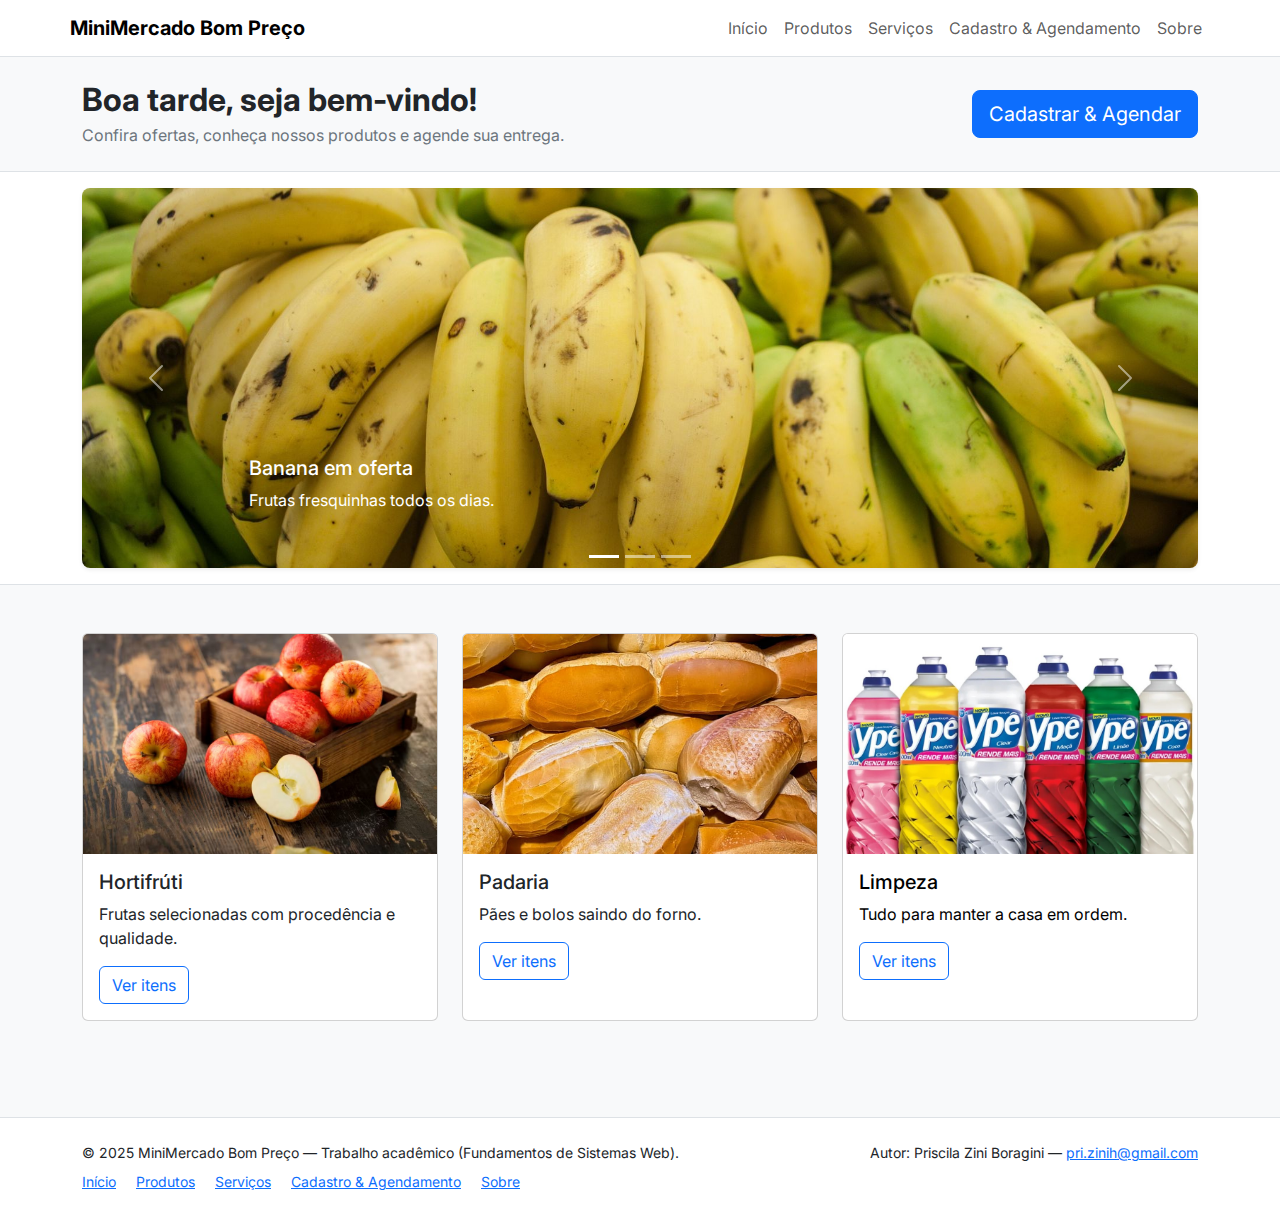
<file: index.html>
<!doctype html>
<html lang="pt-BR">
<head>
  <meta charset="utf-8">
  <meta name="viewport" content="width=device-width, initial-scale=1">
  <title>MiniMercado Bom Preço — Fase 2</title>
  <link href="https://cdn.jsdelivr.net/npm/bootstrap@5.3.3/dist/css/bootstrap.min.css" rel="stylesheet">
  <link rel="preconnect" href="https://fonts.googleapis.com">
  <link rel="preconnect" href="https://fonts.gstatic.com" crossorigin>
  <link href="https://fonts.googleapis.com/css2?family=Inter:wght@400;600&display=swap" rel="stylesheet">
  <link rel="stylesheet" href="assets/styles.css">
</head>
<body class="bg-light" data-bs-theme="light">
<header class="border-bottom bg-white sticky-top">
  <nav class="navbar navbar-expand-lg container">
    <a class="navbar-brand fw-bold" href="index.html">MiniMercado Bom Preço</a>
    <button class="navbar-toggler" type="button" data-bs-toggle="collapse" data-bs-target="#mainNav" aria-controls="mainNav" aria-expanded="false" aria-label="Alternar navegação">
      <span class="navbar-toggler-icon"></span>
    </button>
    <div class="collapse navbar-collapse" id="mainNav">
      <ul class="navbar-nav ms-auto mb-2 mb-lg-0">
        <li class="nav-item"><a class="nav-link" href="index.html">Início</a></li>
        <li class="nav-item"><a class="nav-link" href="produtos.html">Produtos</a></li>
        <li class="nav-item"><a class="nav-link" href="servicos.html">Serviços</a></li>
        <li class="nav-item"><a class="nav-link" href="cadastro.html">Cadastro & Agendamento</a></li>
        <li class="nav-item"><a class="nav-link" href="sobre.html">Sobre</a></li>
      </ul>
    </div>
  </nav>
</header>

<main>
  <section class="container py-4">
    <div class="d-flex align-items-center justify-content-between flex-wrap gap-3">
      <div>
        <h1 class="h2 fw-bold mb-1"><span id="saudacao" aria-live="polite">Olá</span>, seja bem-vindo!</h1>
        <p class="text-secondary m-0">Confira ofertas, conheça nossos produtos e agende sua entrega.</p>
      </div>
      <a class="btn btn-primary btn-lg" href="cadastro.html">Cadastrar & Agendar</a>
    </div>
  </section>

  <section class="bg-white border-top border-bottom">
    <div id="carouselOfertas" class="carousel slide container py-3" data-bs-ride="carousel">
      <div class="carousel-indicators">
        <button type="button" data-bs-target="#carouselOfertas" data-bs-slide-to="0" class="active" aria-current="true" aria-label="Slide 1"></button>
        <button type="button" data-bs-target="#carouselOfertas" data-bs-slide-to="1" aria-label="Slide 2"></button>
        <button type="button" data-bs-target="#carouselOfertas" data-bs-slide-to="2" aria-label="Slide 3"></button>
      </div>
      <div class="carousel-inner rounded-3 shadow-sm">
        <div class="carousel-item active">
          <img src="img/banana.jpg" class="d-block w-100" alt="Destaque de oferta: Banana em promoção" />
          <div class="carousel-caption text-start">
            <h5>Banana em oferta</h5>
            <p>Frutas fresquinhas todos os dias.</p>
          </div>
        </div>
        <div class="carousel-item">
          <img src="img/bolo.jpg" class="d-block w-100" alt="Bolo de fubá da padaria, fofinho" />
          <div class="carousel-caption">
            <h5>Padaria artesanal</h5>
            <p>Bolos e pães feitos no dia.</p>
          </div>
        </div>
        <div class="carousel-item">
          <img src="img/esponja.jpg" class="d-block w-100" alt="Esponja multiuso em destaque: do corpo a louça" />
          <!-- ADIÇÃO: caption-limpeza -->
          <div class="carousel-caption text-end caption-limpeza">
            <h5>Linha Limpeza</h5>
            <p>Higiene e bem-estar para sua casa.</p>
          </div>
        </div>
      </div>
      <button class="carousel-control-prev" type="button" data-bs-target="#carouselOfertas" data-bs-slide="prev" aria-label="Slide anterior">
        <span class="carousel-control-prev-icon" aria-hidden="true"></span>
      </button>
      <button class="carousel-control-next" type="button" data-bs-target="#carouselOfertas" data-bs-slide="next" aria-label="Próximo slide">
        <span class="carousel-control-next-icon" aria-hidden="true"></span>
      </button>
    </div>
  </section>

  <section class="container py-5">
    <div class="row g-4">
      <div class="col-md-4">
        <div class="card h-100">
          <img src="img/maca.jpg" class="card-img-top" alt="Maçã gala vermelha, close" />
          <div class="card-body">
            <h5 class="card-title">Hortifrúti</h5>
            <p class="card-text">Frutas selecionadas com procedência e qualidade.</p>
            <a href="produtos.html#hortifruti" class="btn btn-outline-primary">Ver itens</a>
          </div>
        </div>
      </div>

      <div class="col-md-4">
        <div class="card h-100">
          <img src="img/pao.jpg" class="card-img-top" alt="Cesta com pães franceses dourados" />
          <div class="card-body">
            <h5 class="card-title">Padaria</h5>
            <p class="card-text">Pães e bolos saindo do forno.</p>
            <a href="produtos.html#padaria" class="btn btn-outline-primary">Ver itens</a>
          </div>
        </div>
      </div>

      <div class="col-md-4">
        <!-- ADIÇÃO: card-limpeza -->
        <div class="card h-100 card-limpeza">
          <img src="img/detergente.jpg" class="card-img-top" alt="Tubo de detergente neutro" />
          <div class="card-body">
            <h5 class="card-title">Limpeza</h5>
            <p class="card-text">Tudo para manter a casa em ordem.</p>
            <a href="produtos.html#limpeza" class="btn btn-outline-primary">Ver itens</a>
          </div>
        </div>
      </div>

    </div>
  </section>
</main>

<footer class="mt-5 py-4 bg-white border-top">
  <div class="container small d-flex flex-wrap gap-2 justify-content-between align-items-center">
    <p class="m-0">&copy; 2025 MiniMercado Bom Preço — Trabalho acadêmico (Fundamentos de Sistemas Web).</p>
    <p class="m-0">Autor: Priscila Zini Boragini — <a href="mailto:pri.zinih@gmail.com">pri.zinih@gmail.com</a></p>
    <div class="m-0">
      <a class="me-3" href="index.html">Início</a>
      <a class="me-3" href="produtos.html">Produtos</a>
      <a class="me-3" href="servicos.html">Serviços</a>
      <a class="me-3" href="cadastro.html">Cadastro & Agendamento</a>
      <a href="sobre.html">Sobre</a>
    </div>
  </div>
</footer>

<script src="https://cdn.jsdelivr.net/npm/bootstrap@5.3.3/dist/js/bootstrap.bundle.min.js"></script>
<script src="assets/script.js"></script>
</body>
</html>
</file>
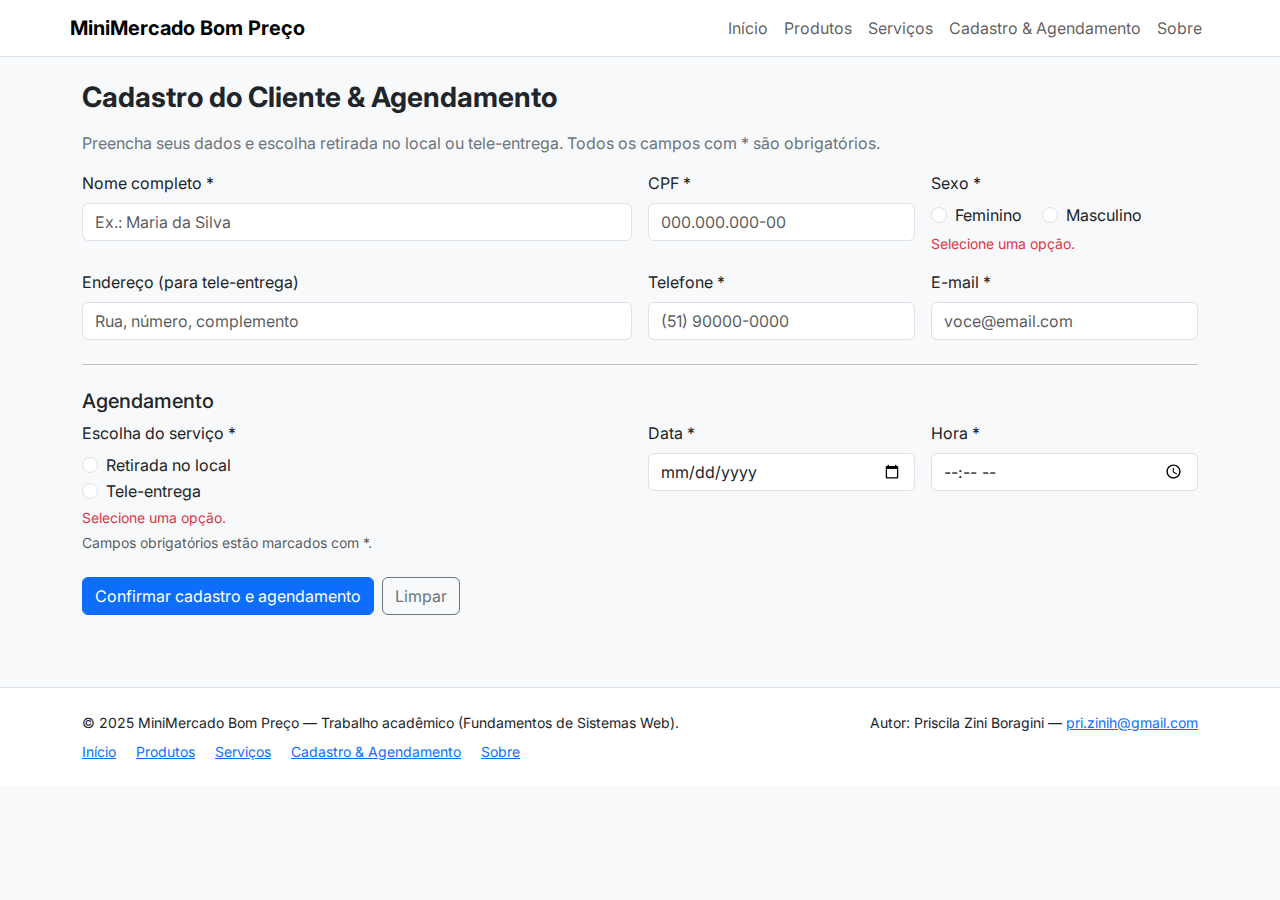
<file: cadastro.html>
<!doctype html>
<html lang="pt-BR">
<head>
  <meta charset="utf-8">
  <meta name="viewport" content="width=device-width, initial-scale=1">
  <title>MiniMercado Bom Preço — Fase 2</title>
  <link href="https://cdn.jsdelivr.net/npm/bootstrap@5.3.3/dist/css/bootstrap.min.css" rel="stylesheet">
  <link rel="preconnect" href="https://fonts.googleapis.com">
  <link rel="preconnect" href="https://fonts.gstatic.com" crossorigin>
  <link href="https://fonts.googleapis.com/css2?family=Inter:wght@400;600&display=swap" rel="stylesheet">
  <link rel="stylesheet" href="assets/styles.css">
</head>
<body class="bg-light" data-bs-theme="light">
<header class="border-bottom bg-white sticky-top">
  <nav class="navbar navbar-expand-lg container">
    <a class="navbar-brand fw-bold" href="index.html">MiniMercado Bom Preço</a>
    <button class="navbar-toggler" type="button" data-bs-toggle="collapse" data-bs-target="#mainNav" aria-controls="mainNav" aria-expanded="false" aria-label="Alternar navegação">
      <span class="navbar-toggler-icon"></span>
    </button>
    <div class="collapse navbar-collapse" id="mainNav">
      <ul class="navbar-nav ms-auto mb-2 mb-lg-0">
        <li class="nav-item"><a class="nav-link" href="index.html">Início</a></li>
        <li class="nav-item"><a class="nav-link" href="produtos.html">Produtos</a></li>
        <li class="nav-item"><a class="nav-link" href="servicos.html">Serviços</a></li>
        <li class="nav-item"><a class="nav-link" href="cadastro.html">Cadastro & Agendamento</a></li>
        <li class="nav-item"><a class="nav-link" href="sobre.html">Sobre</a></li>
      </ul>
    </div>
  </nav>
</header>
<main class="container py-4">
  <h1 class="h3 fw-bold mb-3">Cadastro do Cliente & Agendamento</h1>
  <p class="text-secondary">Preencha seus dados e escolha retirada no local ou tele-entrega. Todos os campos com * são obrigatórios.</p>
  <form id="formCadastro" class="needs-validation" novalidate aria-describedby="ajudaForm">
    <div class="row g-3">
      <div class="col-md-6">
        <label for="nome" class="form-label">Nome completo *</label>
        <input type="text" class="form-control" id="nome" name="nome" placeholder="Ex.: Maria da Silva" required aria-required="true">
        <div class="invalid-feedback">Informe seu nome completo.</div>
      </div>
      <div class="col-md-3">
        <label for="cpf" class="form-label">CPF *</label>
        <input type="text" class="form-control" id="cpf" name="cpf" placeholder="000.000.000-00" required aria-required="true" pattern="\d{3}\.\d{3}\.\d{3}-\d{2}">
        <div class="invalid-feedback">Use o formato 000.000.000-00.</div>
      </div>
      <div class="col-md-3">
        <label class="form-label d-block">Sexo *</label>
        <div class="form-check form-check-inline">
          <input class="form-check-input" type="radio" name="sexo" id="sexoF" value="F" required>
          <label class="form-check-label" for="sexoF">Feminino</label>
        </div>
        <div class="form-check form-check-inline">
          <input class="form-check-input" type="radio" name="sexo" id="sexoM" value="M">
          <label class="form-check-label" for="sexoM">Masculino</label>
        </div>
        <div class="invalid-feedback d-block">Selecione uma opção.</div>
      </div>
      <div class="col-md-6">
        <label for="endereco" class="form-label">Endereço (para tele-entrega)</label>
        <input type="text" class="form-control" id="endereco" name="endereco" placeholder="Rua, número, complemento">
      </div>
      <div class="col-md-3">
        <label for="telefone" class="form-label">Telefone *</label>
        <input type="tel" class="form-control" id="telefone" name="telefone" placeholder="(51) 90000-0000" required>
        <div class="invalid-feedback">Informe um telefone válido.</div>
      </div>
      <div class="col-md-3">
        <label for="email" class="form-label">E-mail *</label>
        <input type="email" class="form-control" id="email" name="email" placeholder="voce@email.com" required>
        <div class="invalid-feedback">Informe um e-mail válido.</div>
      </div>
    </div>
    <hr class="my-4">
    <h2 class="h5">Agendamento</h2>
    <div class="row g-3">
      <div class="col-md-6">
        <label class="form-label d-block">Escolha do serviço *</label>
        <div class="form-check">
          <input class="form-check-input" type="radio" name="servico" id="retirada" value="retirada" required>
          <label class="form-check-label" for="retirada">Retirada no local</label>
        </div>
        <div class="form-check">
          <input class="form-check-input" type="radio" name="servico" id="tele" value="tele">
          <label class="form-check-label" for="tele">Tele-entrega</label>
        </div>
        <div class="invalid-feedback d-block">Selecione uma opção.</div>
      </div>
      <div class="col-md-3">
        <label for="data" class="form-label">Data *</label>
        <input type="date" class="form-control" id="data" name="data" required>
        <div class="invalid-feedback">Escolha uma data futura.</div>
      </div>
      <div class="col-md-3">
        <label for="hora" class="form-label">Hora *</label>
        <input type="time" class="form-control" id="hora" name="hora" required>
        <div class="invalid-feedback">Escolha um horário válido (08:00–20:00).</div>
      </div>
    </div>
    <div class="form-text" id="ajudaForm">Campos obrigatórios estão marcados com *.
      <span class="visually-hidden" aria-live="polite" id="announce"></span>
    </div>
    <div class="mt-4 d-flex gap-2">
      <button type="submit" class="btn btn-primary">Confirmar cadastro e agendamento</button>
      <button type="reset" class="btn btn-outline-secondary">Limpar</button>
    </div>
  </form>
  <div id="resultado" class="alert alert-success mt-4 d-none" role="status" aria-live="polite"></div>
</main>
<footer class="mt-5 py-4 bg-white border-top">
  <div class="container small d-flex flex-wrap gap-2 justify-content-between align-items-center">
    <p class="m-0">&copy; 2025 MiniMercado Bom Preço — Trabalho acadêmico (Fundamentos de Sistemas Web).</p>
    <p class="m-0">Autor: Priscila Zini Boragini — <a href="mailto:pri.zinih@gmail.com">pri.zinih@gmail.com</a></p>
    <div class="m-0">
      <a class="me-3" href="index.html">Início</a>
      <a class="me-3" href="produtos.html">Produtos</a>
      <a class="me-3" href="servicos.html">Serviços</a>
      <a class="me-3" href="cadastro.html">Cadastro & Agendamento</a>
      <a href="sobre.html">Sobre</a>
    </div>
  </div>
</footer>
<script src="https://cdn.jsdelivr.net/npm/bootstrap@5.3.3/dist/js/bootstrap.bundle.min.js"></script>
<script src="assets/script.js"></script>
</body>
</html>
</file>
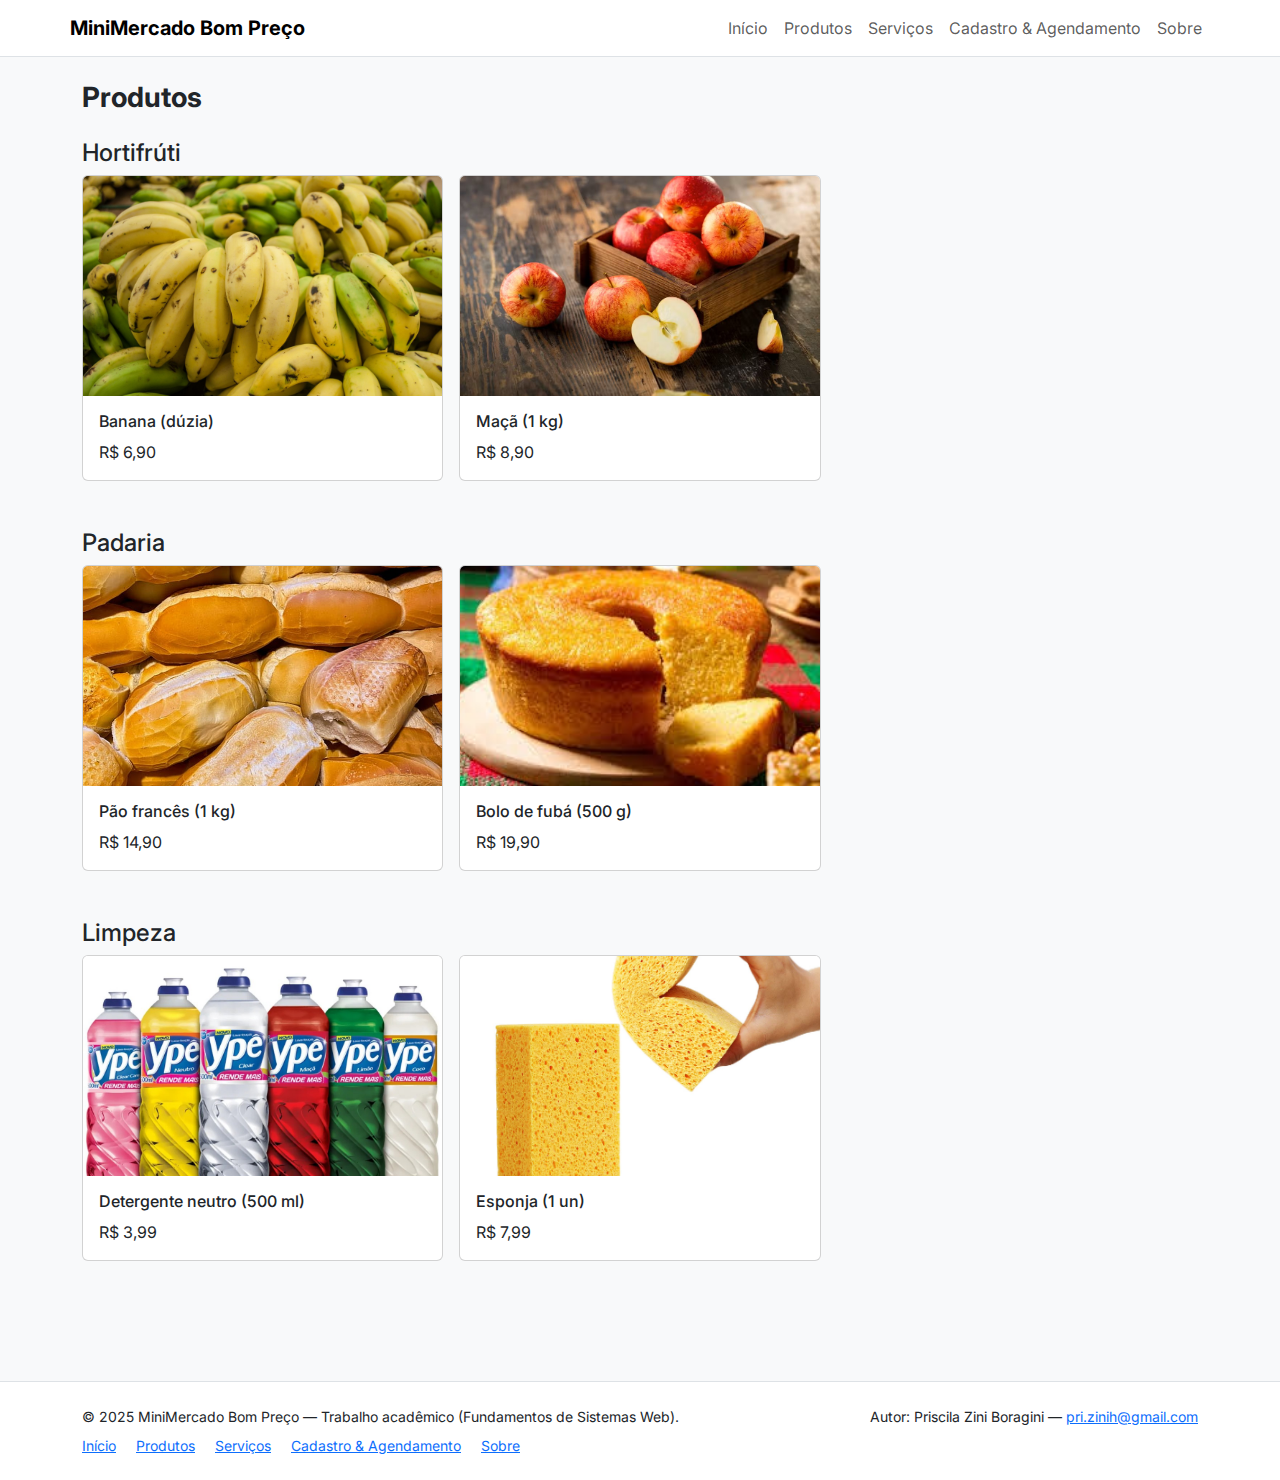
<file: produtos.html>
<!doctype html>
<html lang="pt-BR">
<head>
  <meta charset="utf-8">
  <meta name="viewport" content="width=device-width, initial-scale=1">
  <title>MiniMercado Bom Preço — Fase 2</title>
  <link href="https://cdn.jsdelivr.net/npm/bootstrap@5.3.3/dist/css/bootstrap.min.css" rel="stylesheet">
  <link rel="preconnect" href="https://fonts.googleapis.com">
  <link rel="preconnect" href="https://fonts.gstatic.com" crossorigin>
  <link href="https://fonts.googleapis.com/css2?family=Inter:wght@400;600&display=swap" rel="stylesheet">
  <link rel="stylesheet" href="assets/styles.css">
</head>
<body class="bg-light" data-bs-theme="light">
<header class="border-bottom bg-white sticky-top">
  <nav class="navbar navbar-expand-lg container">
    <a class="navbar-brand fw-bold" href="index.html">MiniMercado Bom Preço</a>
    <button class="navbar-toggler" type="button" data-bs-toggle="collapse" data-bs-target="#mainNav" aria-controls="mainNav" aria-expanded="false" aria-label="Alternar navegação">
      <span class="navbar-toggler-icon"></span>
    </button>
    <div class="collapse navbar-collapse" id="mainNav">
      <ul class="navbar-nav ms-auto mb-2 mb-lg-0">
        <li class="nav-item"><a class="nav-link" href="index.html">Início</a></li>
        <li class="nav-item"><a class="nav-link" href="produtos.html">Produtos</a></li>
        <li class="nav-item"><a class="nav-link" href="servicos.html">Serviços</a></li>
        <li class="nav-item"><a class="nav-link" href="cadastro.html">Cadastro & Agendamento</a></li>
        <li class="nav-item"><a class="nav-link" href="sobre.html">Sobre</a></li>
      </ul>
    </div>
  </nav>
</header>
<main class="container py-4">
  <h1 class="h3 fw-bold mb-4">Produtos</h1>
  <section id="hortifruti" class="mb-5">
    <h2 class="h4">Hortifrúti</h2>
    <div class="row g-3">
      <div class="col-sm-6 col-lg-4">
        <div class="card h-100">
          <img src="img/banana.jpg" class="card-img-top" alt="Cacho de bananas amarelas">
          <div class="card-body">
            <h3 class="h6">Banana (dúzia)</h3><p class="m-0">R$ 6,90</p>
          </div>
        </div>
      </div>
      <div class="col-sm-6 col-lg-4">
        <div class="card h-100">
          <img src="img/maca.jpg" class="card-img-top" alt="Maçãs gala vermelhas">
          <div class="card-body">
            <h3 class="h6">Maçã (1 kg)</h3><p class="m-0">R$ 8,90</p>
          </div>
        </div>
      </div>
    </div>
  </section>
  <section id="padaria" class="mb-5">
    <h2 class="h4">Padaria</h2>
    <div class="row g-3">
      <div class="col-sm-6 col-lg-4">
        <div class="card h-100">
          <img src="img/pao.jpg" class="card-img-top" alt="Pão francês dourado, crocante">
          <div class="card-body">
            <h3 class="h6">Pão francês (1 kg)</h3><p class="m-0">R$ 14,90</p>
          </div>
        </div>
      </div>
      <div class="col-sm-6 col-lg-4">
        <div class="card h-100">
          <img src="img/bolo.jpg" class="card-img-top" alt="Bolo de fubá">
          <div class="card-body">
            <h3 class="h6">Bolo de fubá (500 g)</h3><p class="m-0">R$ 19,90</p>
          </div>
        </div>
      </div>
    </div>
  </section>
  <section id="limpeza" class="mb-5">
    <h2 class="h4">Limpeza</h2>
    <div class="row g-3">
      <div class="col-sm-6 col-lg-4">
        <div class="card h-100">
          <img src="img/detergente.jpg" class="card-img-top" alt="Detergente neutro 500 ml">
          <div class="card-body">
            <h3 class="h6">Detergente neutro (500 ml)</h3><p class="m-0">R$ 3,99</p>
          </div>
        </div>
      </div>
      <div class="col-sm-6 col-lg-4">
        <div class="card h-100">
          <img src="img/esponja.jpg" class="card-img-top" alt="Esponja Multiuso">
          <div class="card-body">
            <h3 class="h6">Esponja (1 un)</h3><p class="m-0">R$ 7,99</p>
          </div>
        </div>
      </div>
    </div>
  </section>
</main>
<footer class="mt-5 py-4 bg-white border-top">
  <div class="container small d-flex flex-wrap gap-2 justify-content-between align-items-center">
    <p class="m-0">&copy; 2025 MiniMercado Bom Preço — Trabalho acadêmico (Fundamentos de Sistemas Web).</p>
    <p class="m-0">Autor: Priscila Zini Boragini — <a href="mailto:pri.zinih@gmail.com">pri.zinih@gmail.com</a></p>
    <div class="m-0">
      <a class="me-3" href="index.html">Início</a>
      <a class="me-3" href="produtos.html">Produtos</a>
      <a class="me-3" href="servicos.html">Serviços</a>
      <a class="me-3" href="cadastro.html">Cadastro & Agendamento</a>
      <a href="sobre.html">Sobre</a>
    </div>
  </div>
</footer>
<script src="https://cdn.jsdelivr.net/npm/bootstrap@5.3.3/dist/js/bootstrap.bundle.min.js"></script>
<script src="assets/script.js"></script>
</body>
</html>
</file>
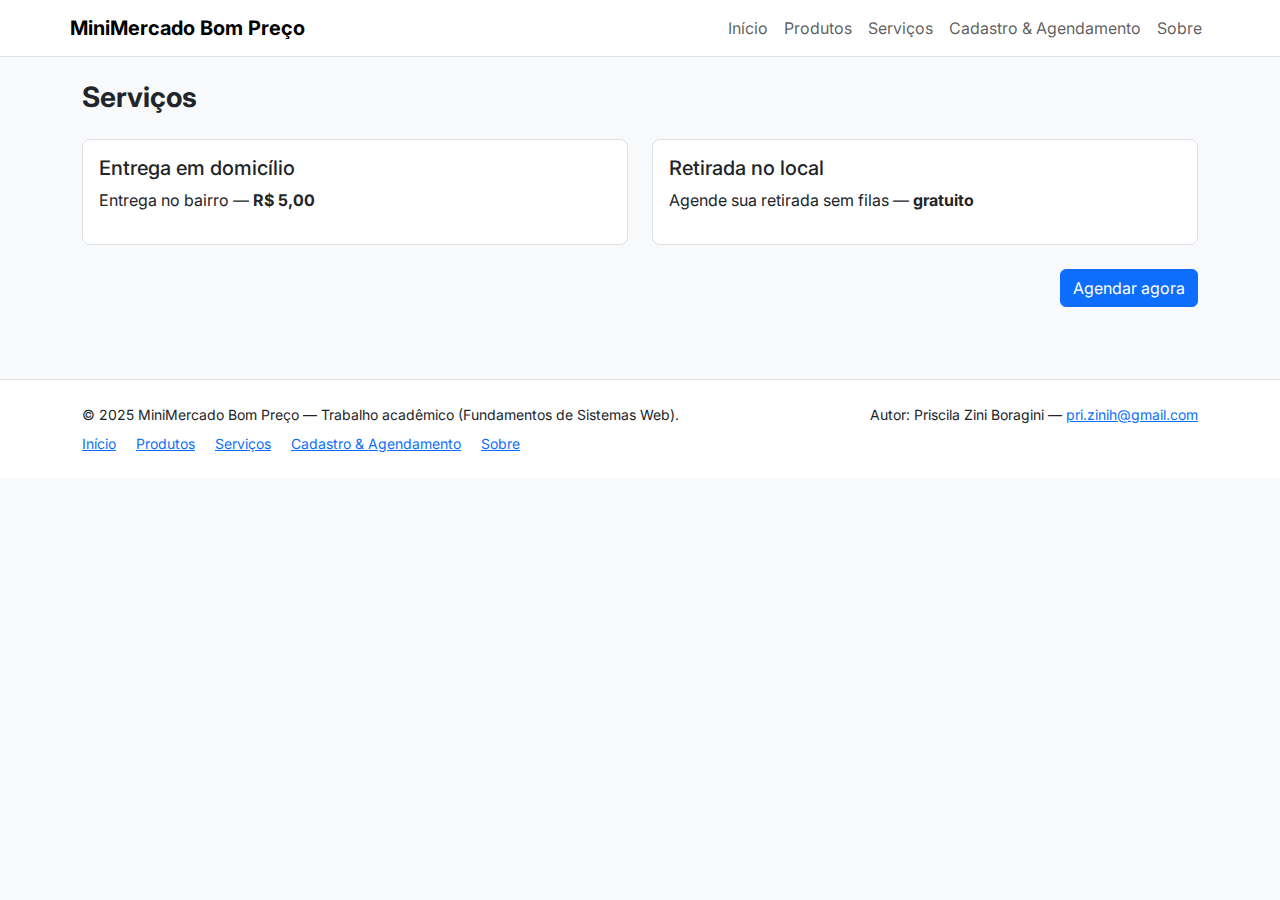
<file: servicos.html>
<!doctype html>
<html lang="pt-BR">
<head>
  <meta charset="utf-8">
  <meta name="viewport" content="width=device-width, initial-scale=1">
  <title>MiniMercado Bom Preço — Fase 2</title>
  <link href="https://cdn.jsdelivr.net/npm/bootstrap@5.3.3/dist/css/bootstrap.min.css" rel="stylesheet">
  <link rel="preconnect" href="https://fonts.googleapis.com">
  <link rel="preconnect" href="https://fonts.gstatic.com" crossorigin>
  <link href="https://fonts.googleapis.com/css2?family=Inter:wght@400;600&display=swap" rel="stylesheet">
  <link rel="stylesheet" href="assets/styles.css">
</head>
<body class="bg-light" data-bs-theme="light">
<header class="border-bottom bg-white sticky-top">
  <nav class="navbar navbar-expand-lg container">
    <a class="navbar-brand fw-bold" href="index.html">MiniMercado Bom Preço</a>
    <button class="navbar-toggler" type="button" data-bs-toggle="collapse" data-bs-target="#mainNav" aria-controls="mainNav" aria-expanded="false" aria-label="Alternar navegação">
      <span class="navbar-toggler-icon"></span>
    </button>
    <div class="collapse navbar-collapse" id="mainNav">
      <ul class="navbar-nav ms-auto mb-2 mb-lg-0">
        <li class="nav-item"><a class="nav-link" href="index.html">Início</a></li>
        <li class="nav-item"><a class="nav-link" href="produtos.html">Produtos</a></li>
        <li class="nav-item"><a class="nav-link" href="servicos.html">Serviços</a></li>
        <li class="nav-item"><a class="nav-link" href="cadastro.html">Cadastro & Agendamento</a></li>
        <li class="nav-item"><a class="nav-link" href="sobre.html">Sobre</a></li>
      </ul>
    </div>
  </nav>
</header>
<main class="container py-4">
  <h1 class="h3 fw-bold mb-4">Serviços</h1>
  <div class="row g-4">
    <div class="col-md-6"><div class="p-3 bg-white border rounded-3 h-100">
      <h2 class="h5">Entrega em domicílio</h2><p>Entrega no bairro — <strong>R$ 5,00</strong></p></div></div>
    <div class="col-md-6"><div class="p-3 bg-white border rounded-3 h-100">
      <h2 class="h5">Retirada no local</h2><p>Agende sua retirada sem filas — <strong>gratuito</strong></p></div></div>
  </div>
  <div class="text-end mt-4"><a class="btn btn-primary" href="cadastro.html">Agendar agora</a></div>
</main>
<footer class="mt-5 py-4 bg-white border-top">
  <div class="container small d-flex flex-wrap gap-2 justify-content-between align-items-center">
    <p class="m-0">&copy; 2025 MiniMercado Bom Preço — Trabalho acadêmico (Fundamentos de Sistemas Web).</p>
    <p class="m-0">Autor: Priscila Zini Boragini — <a href="mailto:pri.zinih@gmail.com">pri.zinih@gmail.com</a></p>
    <div class="m-0">
      <a class="me-3" href="index.html">Início</a>
      <a class="me-3" href="produtos.html">Produtos</a>
      <a class="me-3" href="servicos.html">Serviços</a>
      <a class="me-3" href="cadastro.html">Cadastro & Agendamento</a>
      <a href="sobre.html">Sobre</a>
    </div>
  </div>
</footer>
<script src="https://cdn.jsdelivr.net/npm/bootstrap@5.3.3/dist/js/bootstrap.bundle.min.js"></script>
<script src="assets/script.js"></script>
</body>
</html>
</file>
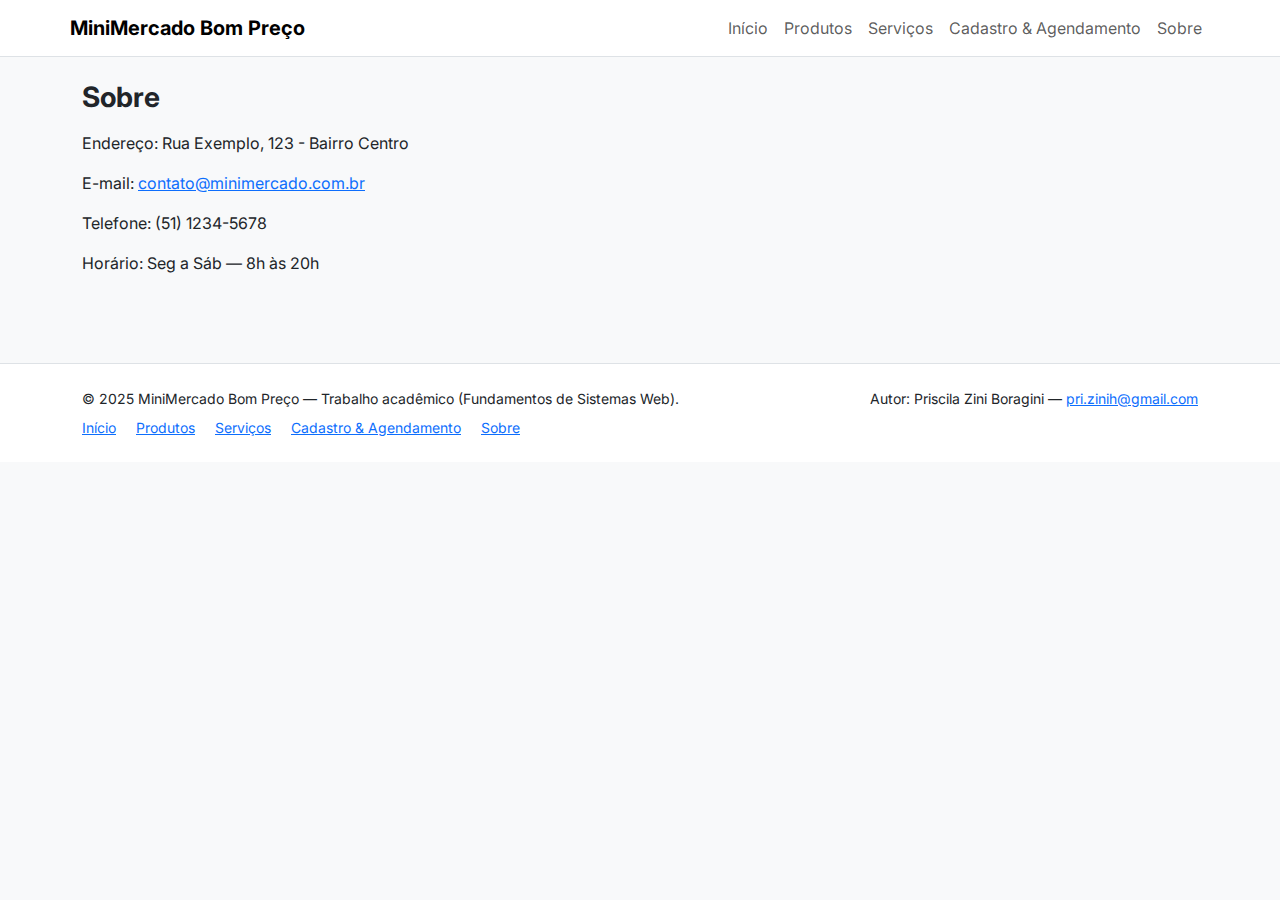
<file: sobre.html>
<!doctype html>
<html lang="pt-BR">
<head>
  <meta charset="utf-8">
  <meta name="viewport" content="width=device-width, initial-scale=1">
  <title>MiniMercado Bom Preço — Fase 2</title>
  <link href="https://cdn.jsdelivr.net/npm/bootstrap@5.3.3/dist/css/bootstrap.min.css" rel="stylesheet">
  <link rel="preconnect" href="https://fonts.googleapis.com">
  <link rel="preconnect" href="https://fonts.gstatic.com" crossorigin>
  <link href="https://fonts.googleapis.com/css2?family=Inter:wght@400;600&display=swap" rel="stylesheet">
  <link rel="stylesheet" href="assets/styles.css">
</head>
<body class="bg-light" data-bs-theme="light">
<header class="border-bottom bg-white sticky-top">
  <nav class="navbar navbar-expand-lg container">
    <a class="navbar-brand fw-bold" href="index.html">MiniMercado Bom Preço</a>
    <button class="navbar-toggler" type="button" data-bs-toggle="collapse" data-bs-target="#mainNav" aria-controls="mainNav" aria-expanded="false" aria-label="Alternar navegação">
      <span class="navbar-toggler-icon"></span>
    </button>
    <div class="collapse navbar-collapse" id="mainNav">
      <ul class="navbar-nav ms-auto mb-2 mb-lg-0">
        <li class="nav-item"><a class="nav-link" href="index.html">Início</a></li>
        <li class="nav-item"><a class="nav-link" href="produtos.html">Produtos</a></li>
        <li class="nav-item"><a class="nav-link" href="servicos.html">Serviços</a></li>
        <li class="nav-item"><a class="nav-link" href="cadastro.html">Cadastro & Agendamento</a></li>
        <li class="nav-item"><a class="nav-link" href="sobre.html">Sobre</a></li>
      </ul>
    </div>
  </nav>
</header>
<main class="container py-4">
  <h1 class="h3 fw-bold mb-3">Sobre</h1>
  <p>Endereço: Rua Exemplo, 123 - Bairro Centro</p>
  <p>E-mail: <a href="mailto:contato@minimercado.com.br">contato@minimercado.com.br</a></p>
  <p>Telefone: (51) 1234-5678</p>
  <p>Horário: Seg a Sáb — 8h às 20h</p>
</main>
<footer class="mt-5 py-4 bg-white border-top">
  <div class="container small d-flex flex-wrap gap-2 justify-content-between align-items-center">
    <p class="m-0">&copy; 2025 MiniMercado Bom Preço — Trabalho acadêmico (Fundamentos de Sistemas Web).</p>
    <p class="m-0">Autor: Priscila Zini Boragini — <a href="mailto:pri.zinih@gmail.com">pri.zinih@gmail.com</a></p>
    <div class="m-0">
      <a class="me-3" href="index.html">Início</a>
      <a class="me-3" href="produtos.html">Produtos</a>
      <a class="me-3" href="servicos.html">Serviços</a>
      <a class="me-3" href="cadastro.html">Cadastro & Agendamento</a>
      <a href="sobre.html">Sobre</a>
    </div>
  </div>
</footer>
<script src="https://cdn.jsdelivr.net/npm/bootstrap@5.3.3/dist/js/bootstrap.bundle.min.js"></script>
<script src="assets/script.js"></script>
</body>
</html>
</file>
<file: assets/styles.css>
* { font-family: Inter, system-ui, -apple-system, Segoe UI, Roboto, Arial, sans-serif; }
.card-img-top { object-fit: cover; height: 220px; }
.carousel-item img { object-fit: cover; height: 380px; }
#carouselOfertas .carousel-item:nth-child(3) .carousel-caption {
  color: #000 !important;
  text-shadow: none;              /* remove sombra branca */
  background-color: rgba(255,255,255,.6); /* opcional p/ contraste */
  border-radius: .5rem;           /* opcional */
  padding: .25rem .5rem;          /* opcional */
}
.caption-limpeza,
.caption-limpeza h5,
.caption-limpeza p {
  color: #000 !important;
  text-shadow: none !important;
}
.caption-limpeza {
  background-color: rgba(255, 255, 255, 0.6); /* opcional, melhora leitura sobre a foto */
  border-radius: .5rem;
  display: inline-block;
  padding: .25rem .5rem;
}

/* Card "Limpeza": garante título e texto em preto (caso algo sobrescreva depois) */
.card-limpeza .card-title,
.card-limpeza .card-text {
  color: #000 !important;
}
</file>
